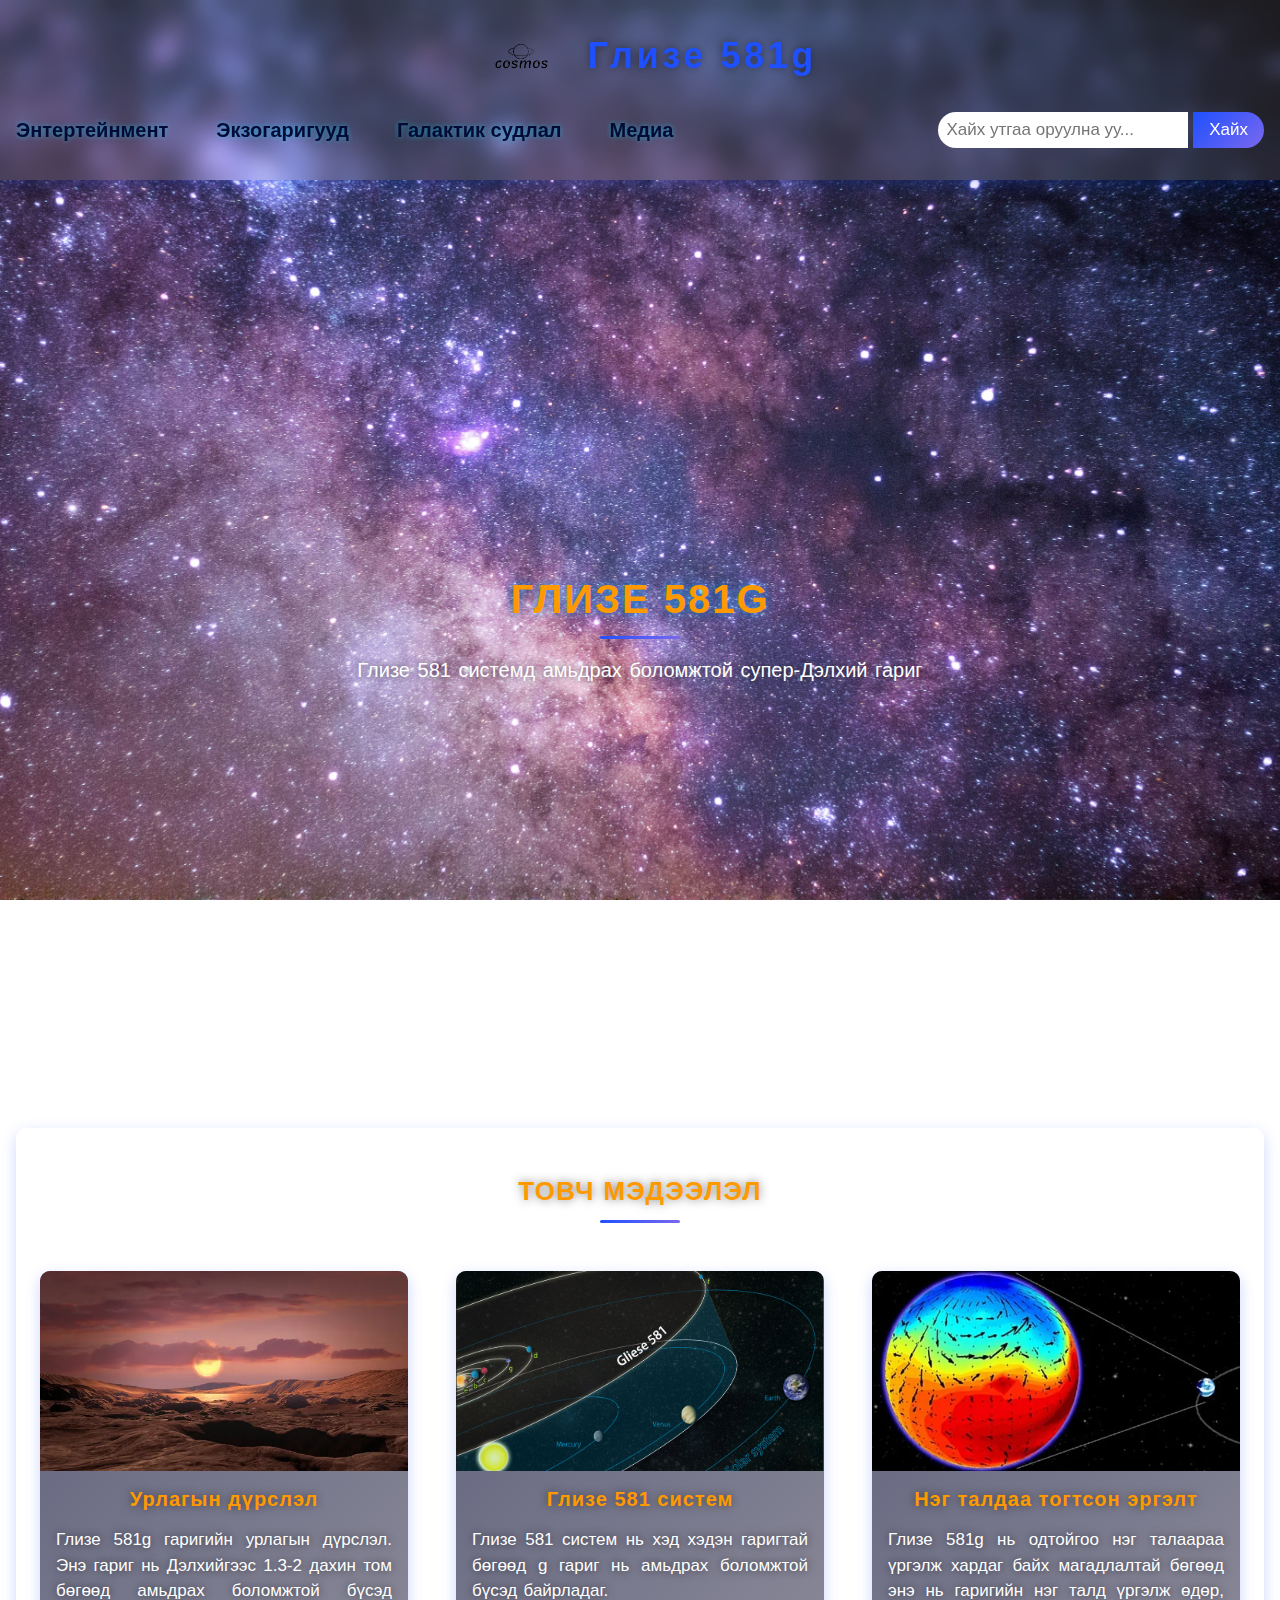
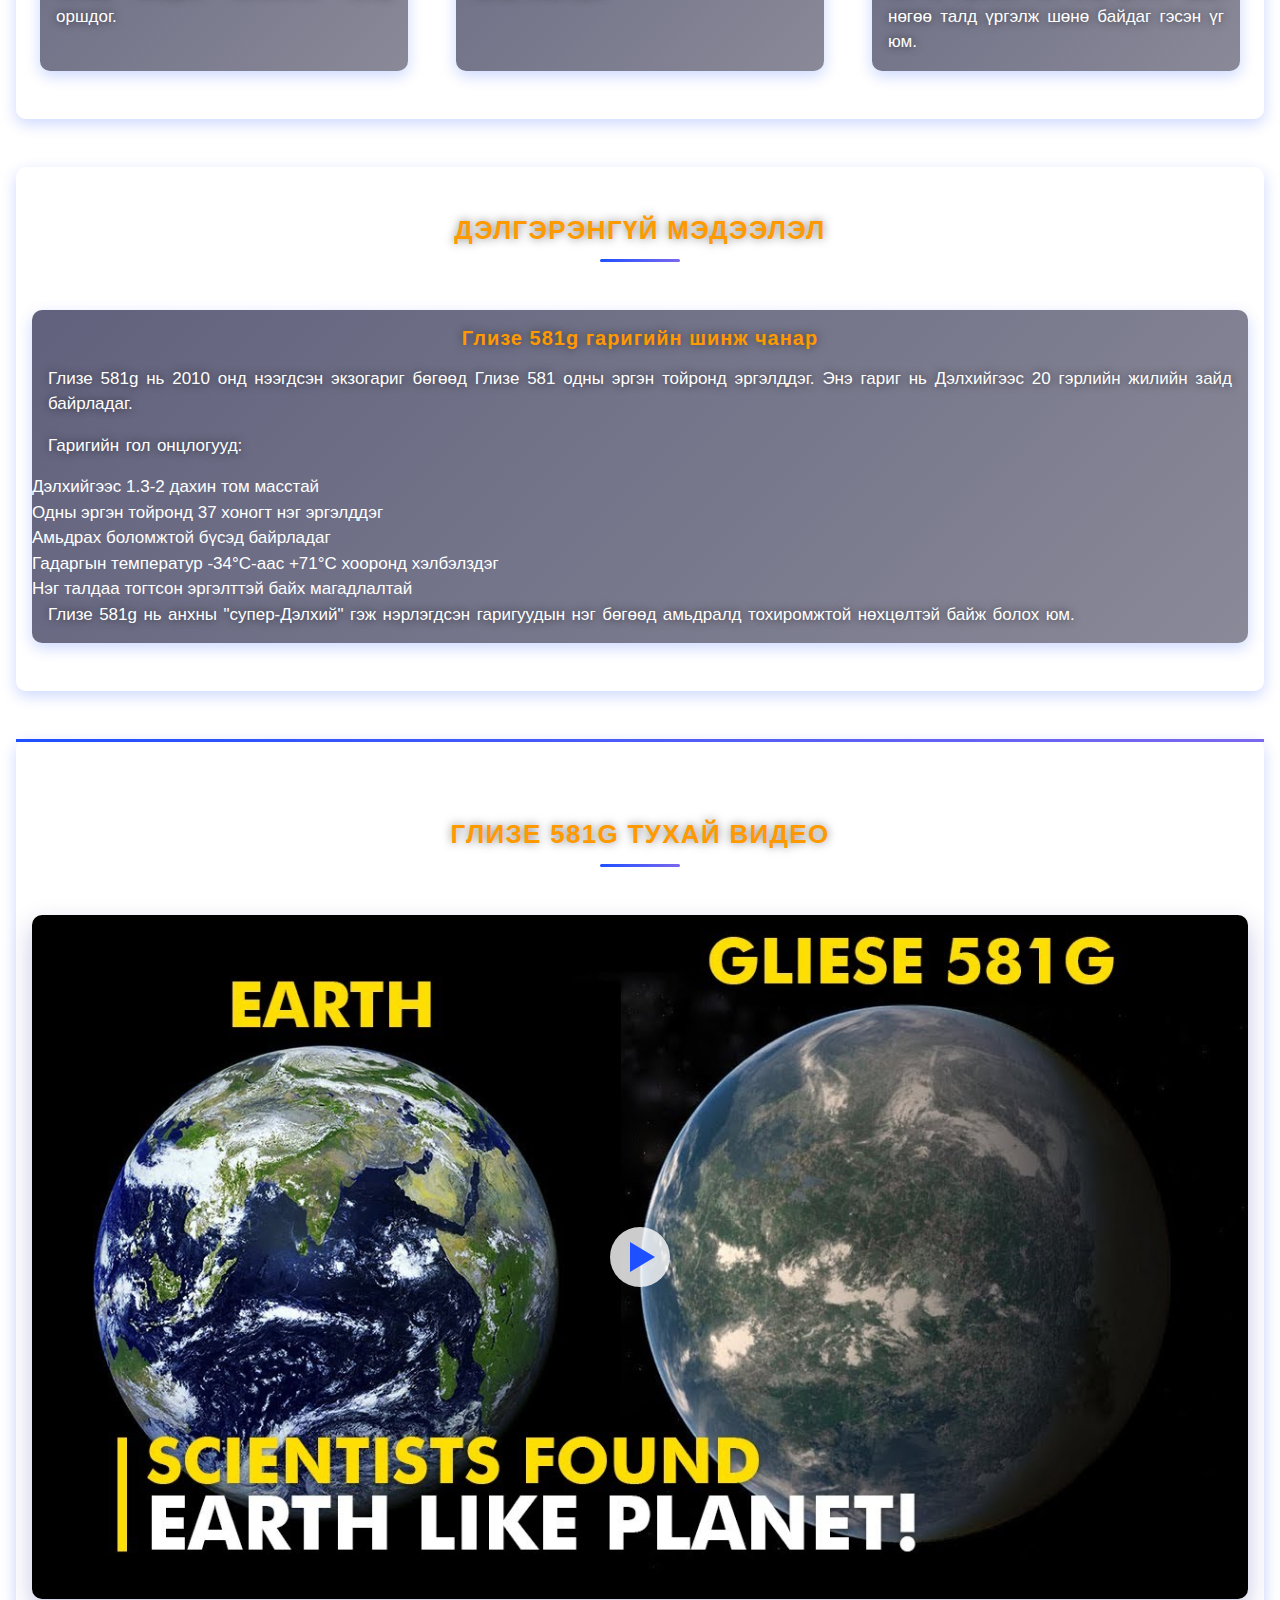
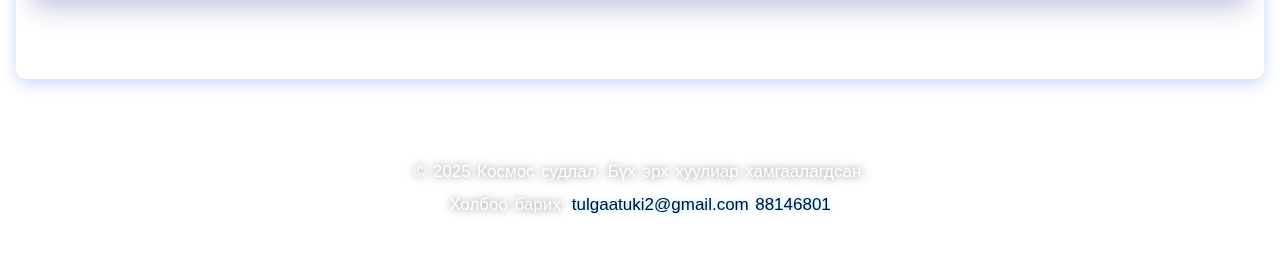
<file: gliese-581g.html>
<!DOCTYPE html>
<html lang="mn" data-theme="dark">
<head>
    <meta charset="UTF-8">
    <meta name="viewport" content="width=device-width, initial-scale=1.0">
    <title>Глизе 581g - Cosmos</title>
    <link rel="stylesheet" href="cosmos.css">
</head>
<body>
    <header>
        <h1>
            <img src="images/logo.png" alt="Cosmos Logo">
            Глизе 581g
        </h1>
        <nav>
            <div class="nav-container">
                <ul>
                    <li><a href="index.html#entertainment">Энтертейнмент</a></li>
                    <li><a href="index.html#exoplanets">Экзогаригууд</a></li>
                    <li><a href="index.html#galaxy">Галактик судлал</a></li>
                    <li><a href="index.html#media">Медиа</a></li>
                </ul>
                <div class="search-form">
                    <form>
                        <input type="text" placeholder="Хайх утгаа оруулна уу...">
                        <button type="submit">Хайх</button>
                    </form>
                </div>
            </div>
        </nav>
    </header>
    <div class="container">
        <div class="portrait-background">
            <h2>Глизе 581g</h2>
            <p>Глизе 581 системд амьдрах боломжтой супер-Дэлхий гариг</p>
        </div>

        <section>
            <h2>Товч мэдээлэл</h2>
            <div class="grid-container">
                <article>
                    <img src="exoplanets/gliese-581g/gliese-581g-details.jpg" alt="Gliese 581g artist impression">
                    <h3>Урлагын дүрслэл</h3>
                    <p>Глизе 581g гаригийн урлагын дүрслэл. Энэ гариг нь Дэлхийгээс 1.3-2 дахин том бөгөөд амьдрах боломжтой бүсэд оршдог.</p>
                </article>
                <article>
                    <img src="exoplanets/gliese-581g/gliese-system.jpg" alt="Gliese 581 system">
                    <h3>Глизе 581 систем</h3>
                    <p>Глизе 581 систем нь хэд хэдэн гаригтай бөгөөд g гариг нь амьдрах боломжтой бүсэд байрладаг.</p>
                </article>
                <article>
                    <img src="exoplanets/gliese-581g/tidal-locking.jpg" alt="Tidal locking">
                    <h3>Нэг талдаа тогтсон эргэлт</h3>
                    <p>Глизе 581g нь одтойгоо нэг талаараа үргэлж хардаг байх магадлалтай бөгөөд энэ нь гаригийн нэг талд үргэлж өдөр, нөгөө талд үргэлж шөнө байдаг гэсэн үг юм.</p>
                </article>
            </div>
        </section>

        <section>
            <h2>Дэлгэрэнгүй мэдээлэл</h2>
            <article style="grid-column: 1 / -1;">
                <h3>Глизе 581g гаригийн шинж чанар</h3>
                <p>Глизе 581g нь 2010 онд нээгдсэн экзогариг бөгөөд Глизе 581 одны эргэн тойронд эргэлддэг. Энэ гариг нь Дэлхийгээс 20 гэрлийн жилийн зайд байрладаг.</p>
                <p>Гаригийн гол онцлогууд:</p>
                <ul>
                    <li>Дэлхийгээс 1.3-2 дахин том масстай</li>
                    <li>Одны эргэн тойронд 37 хоногт нэг эргэлддэг</li>
                    <li>Амьдрах боломжтой бүсэд байрладаг</li>
                    <li>Гадаргын температур -34°C-аас +71°C хооронд хэлбэлздэг</li>
                    <li>Нэг талдаа тогтсон эргэлттэй байх магадлалтай</li>
                </ul>
                <p>Глизе 581g нь анхны "супер-Дэлхий" гэж нэрлэгдсэн гаригуудын нэг бөгөөд амьдралд тохиромжтой нөхцөлтэй байж болох юм.</p>
            </article>
        </section>

        <section class="video-section">
            <h2>Глизе 581g тухай видео</h2>
            <div class="video-container">
                <a href="https://www.youtube.com/watch?v=b4Rg9n0OiJQ" target="_blank" class="video-link">
                    <img src="exoplanets/gliese-581g/gliese-video.jpg">
                    <div class="play-button"></div>
                </a>
            </div>
        </section>
    </div>

    <footer>
        <p>&copy; 2025 Космос судлал. Бүх эрх хуулиар хамгаалагдсан.</p>
        <p>Холбоо барих: <a href="mailto:tulgaatuki2@gmail.com">tulgaatuki2@gmail.com</a> <a href="tel:+97688146801">88146801</a></p>
    </footer>
    
    <script>
        function setDarkLightmode() {
            const prefersDark = window.matchMedia('(prefers-color-scheme: dark)').matches;
            document.documentElement.setAttribute('data-theme', prefersDark ? 'dark' : 'light');
        }
        
        setDarkLightmode();
        
        window.matchMedia('(prefers-color-scheme: dark)').addEventListener('change', event => {
            document.documentElement.setAttribute('data-theme', event.matches ? 'dark' : 'light');
        });
    </script>
    </body>
</html>
</file>
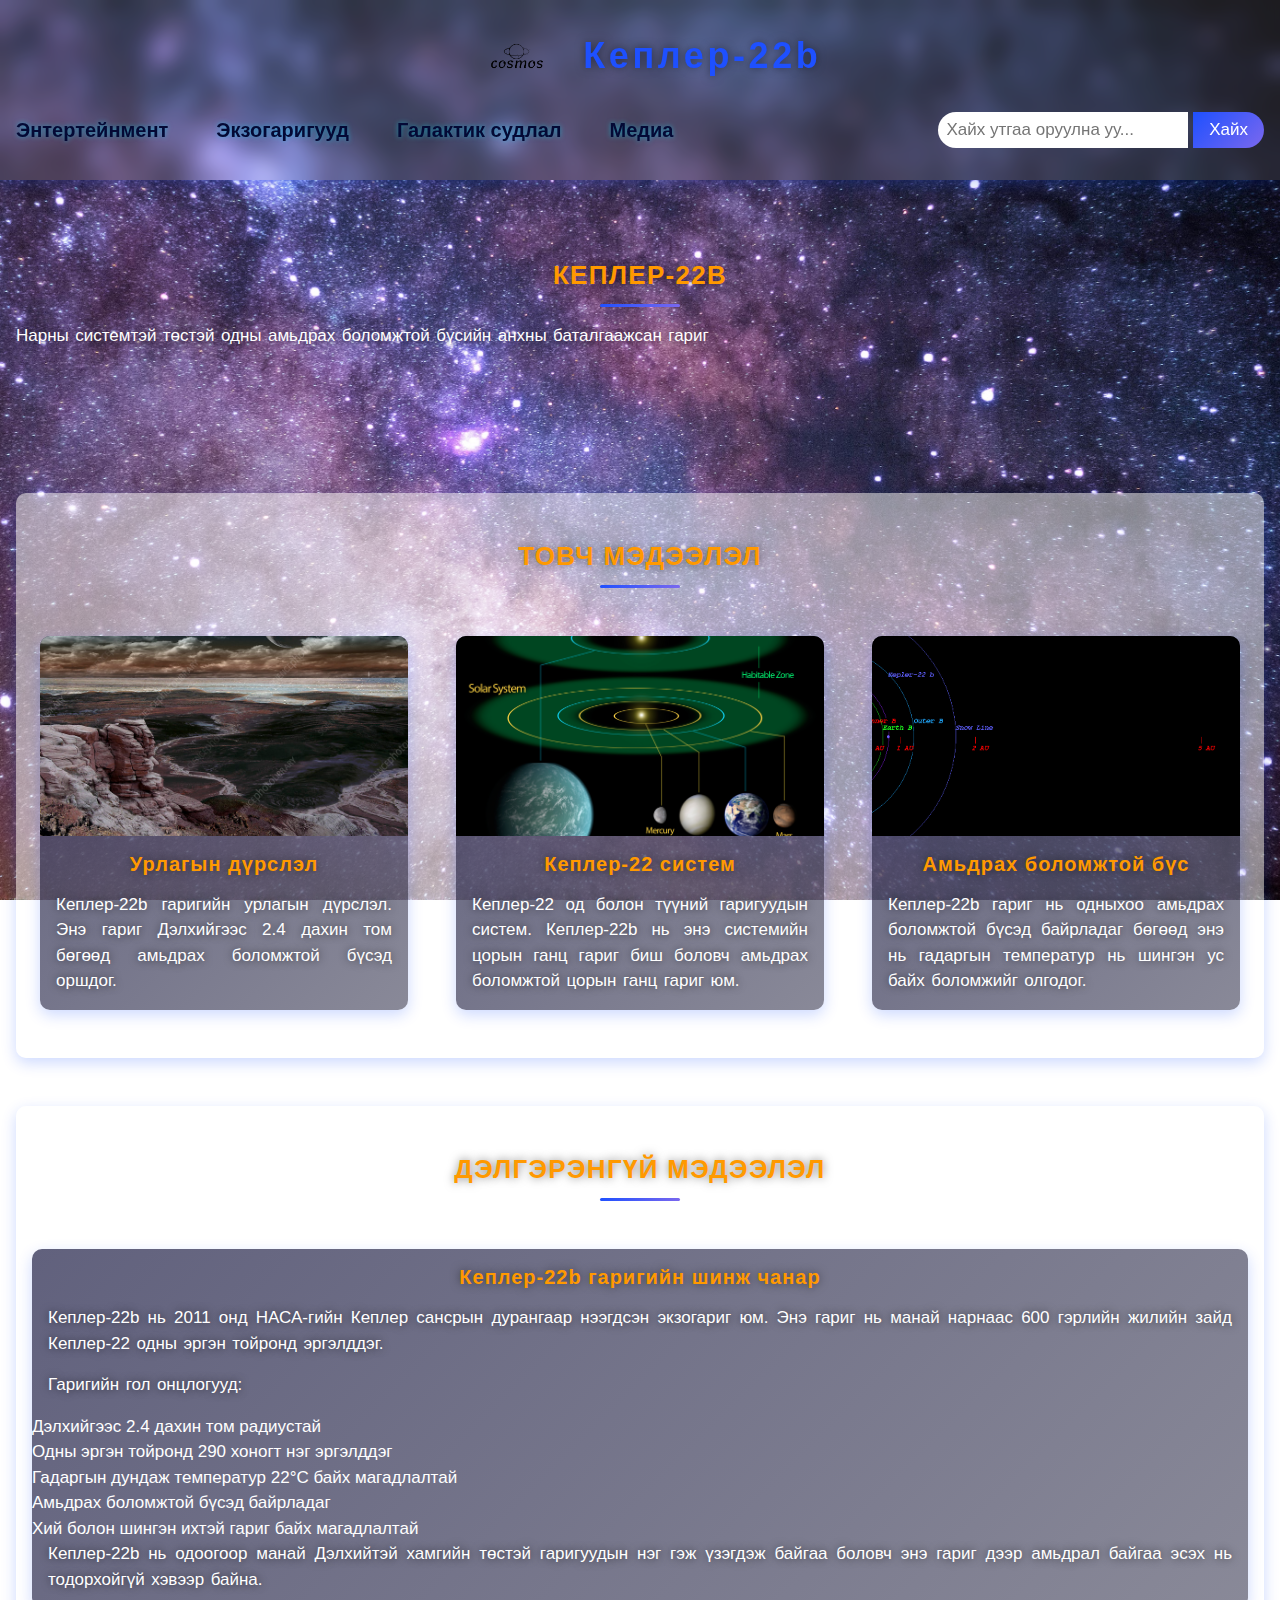
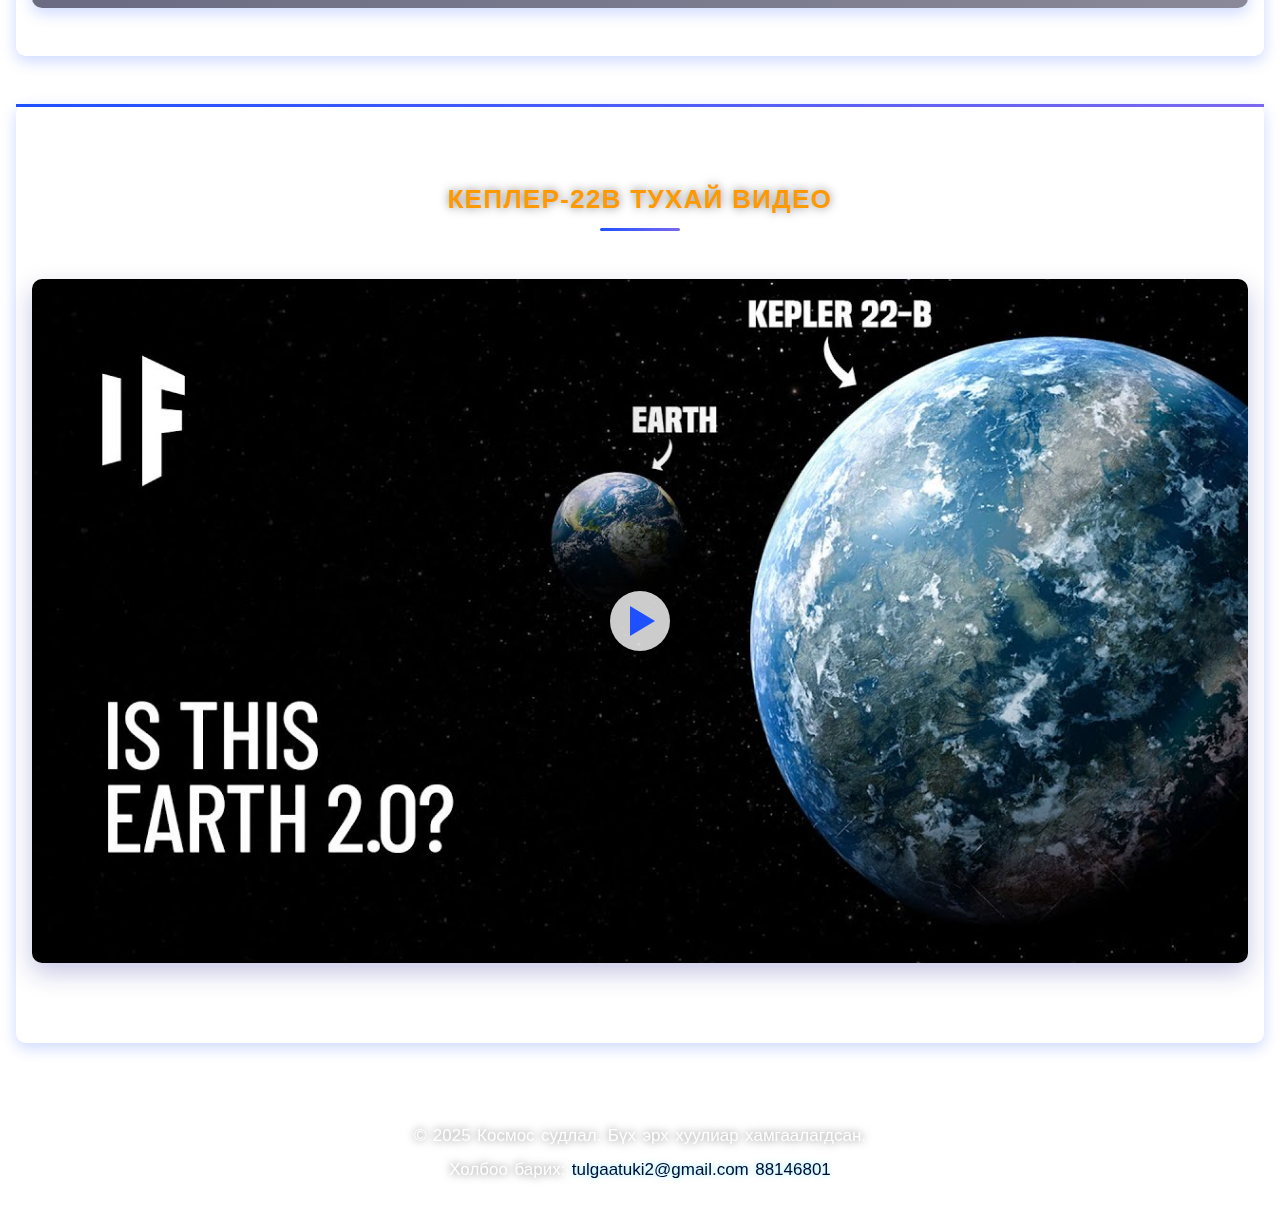
<file: kepler-22b.html>
<!DOCTYPE html>
<html lang="mn" data-theme="dark">
<head>
    <meta charset="UTF-8">
    <meta name="viewport" content="width=device-width, initial-scale=1.0">
    <title>Кеплер-22b - Cosmos</title>
    <link rel="stylesheet" href="cosmos.css">
</head>
<body>
    <header>
        <h1>
            <img src="images/logo.png" alt="Cosmos Logo">
            Кеплер-22b
        </h1>
        <nav>
            <div class="nav-container">
                <ul>
                    <li><a href="index.html#entertainment">Энтертейнмент</a></li>
                    <li><a href="index.html#exoplanets">Экзогаригууд</a></li>
                    <li><a href="index.html#galaxy">Галактик судлал</a></li>
                    <li><a href="index.html#media">Медиа</a></li>
                </ul>
                <div class="search-form">
                    <form>
                        <input type="text" placeholder="Хайх утгаа оруулна уу...">
                        <button type="submit">Хайх</button>
                    </form>
                </div>
            </div>
        </nav>
    </header>
    <div class="container">
        <div class="galaxy-background">
            <h2>Кеплер-22b</h2>
            <p>Нарны системтэй төстэй одны амьдрах боломжтой бүсийн анхны баталгаажсан гариг</p>
        </div>

        <section>
            <h2>Товч мэдээлэл</h2>
            <div class="grid-container">
                <article>
                    <img src="exoplanets/kepler-22b/Kepler-22_b-details.jpg" alt="Kepler-22b artist impression">
                    <h3>Урлагын дүрслэл</h3>
                    <p>Кеплер-22b гаригийн урлагын дүрслэл. Энэ гариг Дэлхийгээс 2.4 дахин том бөгөөд амьдрах боломжтой бүсэд оршдог.</p>
                </article>
                <article>
                    <img src="exoplanets/kepler-22b/kepler-22-system.jpg" alt="Kepler-22 system">
                    <h3>Кеплер-22 систем</h3>
                    <p>Кеплер-22 од болон түүний гаригуудын систем. Кеплер-22b нь энэ системийн цорын ганц гариг биш боловч амьдрах боломжтой цорын ганц гариг юм.</p>
                </article>
                <article>
                    <img src="exoplanets/kepler-22b/habitable-zone.jpg" alt="Habitable zone">
                    <h3>Амьдрах боломжтой бүс</h3>
                    <p>Кеплер-22b гариг нь одныхоо амьдрах боломжтой бүсэд байрладаг бөгөөд энэ нь гадаргын температур нь шингэн ус байх боломжийг олгодог.</p>
                </article>
            </div>
        </section>

        <section>
            <h2>Дэлгэрэнгүй мэдээлэл</h2>
            <article style="grid-column: 1 / -1;">
                <h3>Кеплер-22b гаригийн шинж чанар</h3>
                <p>Кеплер-22b нь 2011 онд НАСА-гийн Кеплер сансрын дурангаар нээгдсэн экзогариг юм. Энэ гариг нь манай нарнаас 600 гэрлийн жилийн зайд Кеплер-22 одны эргэн тойронд эргэлддэг.</p>
                <p>Гаригийн гол онцлогууд:</p>
                <ul>
                    <li>  Дэлхийгээс 2.4 дахин том радиустай</li>
                    <li>  Одны эргэн тойронд 290 хоногт нэг эргэлддэг</li>
                    <li>  Гадаргын дундаж температур 22°C байх магадлалтай</li>
                    <li>  Амьдрах боломжтой бүсэд байрладаг</li>
                    <li>  Хий болон шингэн ихтэй гариг байх магадлалтай</li>
                </ul>
                <p>Кеплер-22b нь одоогоор манай Дэлхийтэй хамгийн төстэй гаригуудын нэг гэж үзэгдэж байгаа боловч энэ гариг дээр амьдрал байгаа эсэх нь тодорхойгүй хэвээр байна.</p>
            </article>
        </section>

        <section class="video-section">
            <h2>Кеплер-22b тухай видео</h2>
            <div class="video-container">
                <a href="https://www.youtube.com/watch?v=3a48xkXT9p0" target="_blank" class="video-link">
                    <img src="exoplanets/kepler-22b/kepler-video.jpg">
                    <div class="play-button"></div>
                </a>
            </div>
        </section>
    </div>

    <footer>
        <p>&copy; 2025 Космос судлал. Бүх эрх хуулиар хамгаалагдсан.</p>
        <p>Холбоо барих: <a href="mailto:tulgaatuki2@gmail.com">tulgaatuki2@gmail.com</a> <a href="tel:+97688146801">88146801</a></p>
    </footer>
    
    <script>
        function setDarkLightmode() {
            const prefersDark = window.matchMedia('(prefers-color-scheme: dark)').matches;
            document.documentElement.setAttribute('data-theme', prefersDark ? 'dark' : 'light');
        }
        
        setDarkLightmode();
        
        window.matchMedia('(prefers-color-scheme: dark)').addEventListener('change', event => {
            document.documentElement.setAttribute('data-theme', event.matches ? 'dark' : 'light');
        });
    </script>
    </body>
</html>
</file>
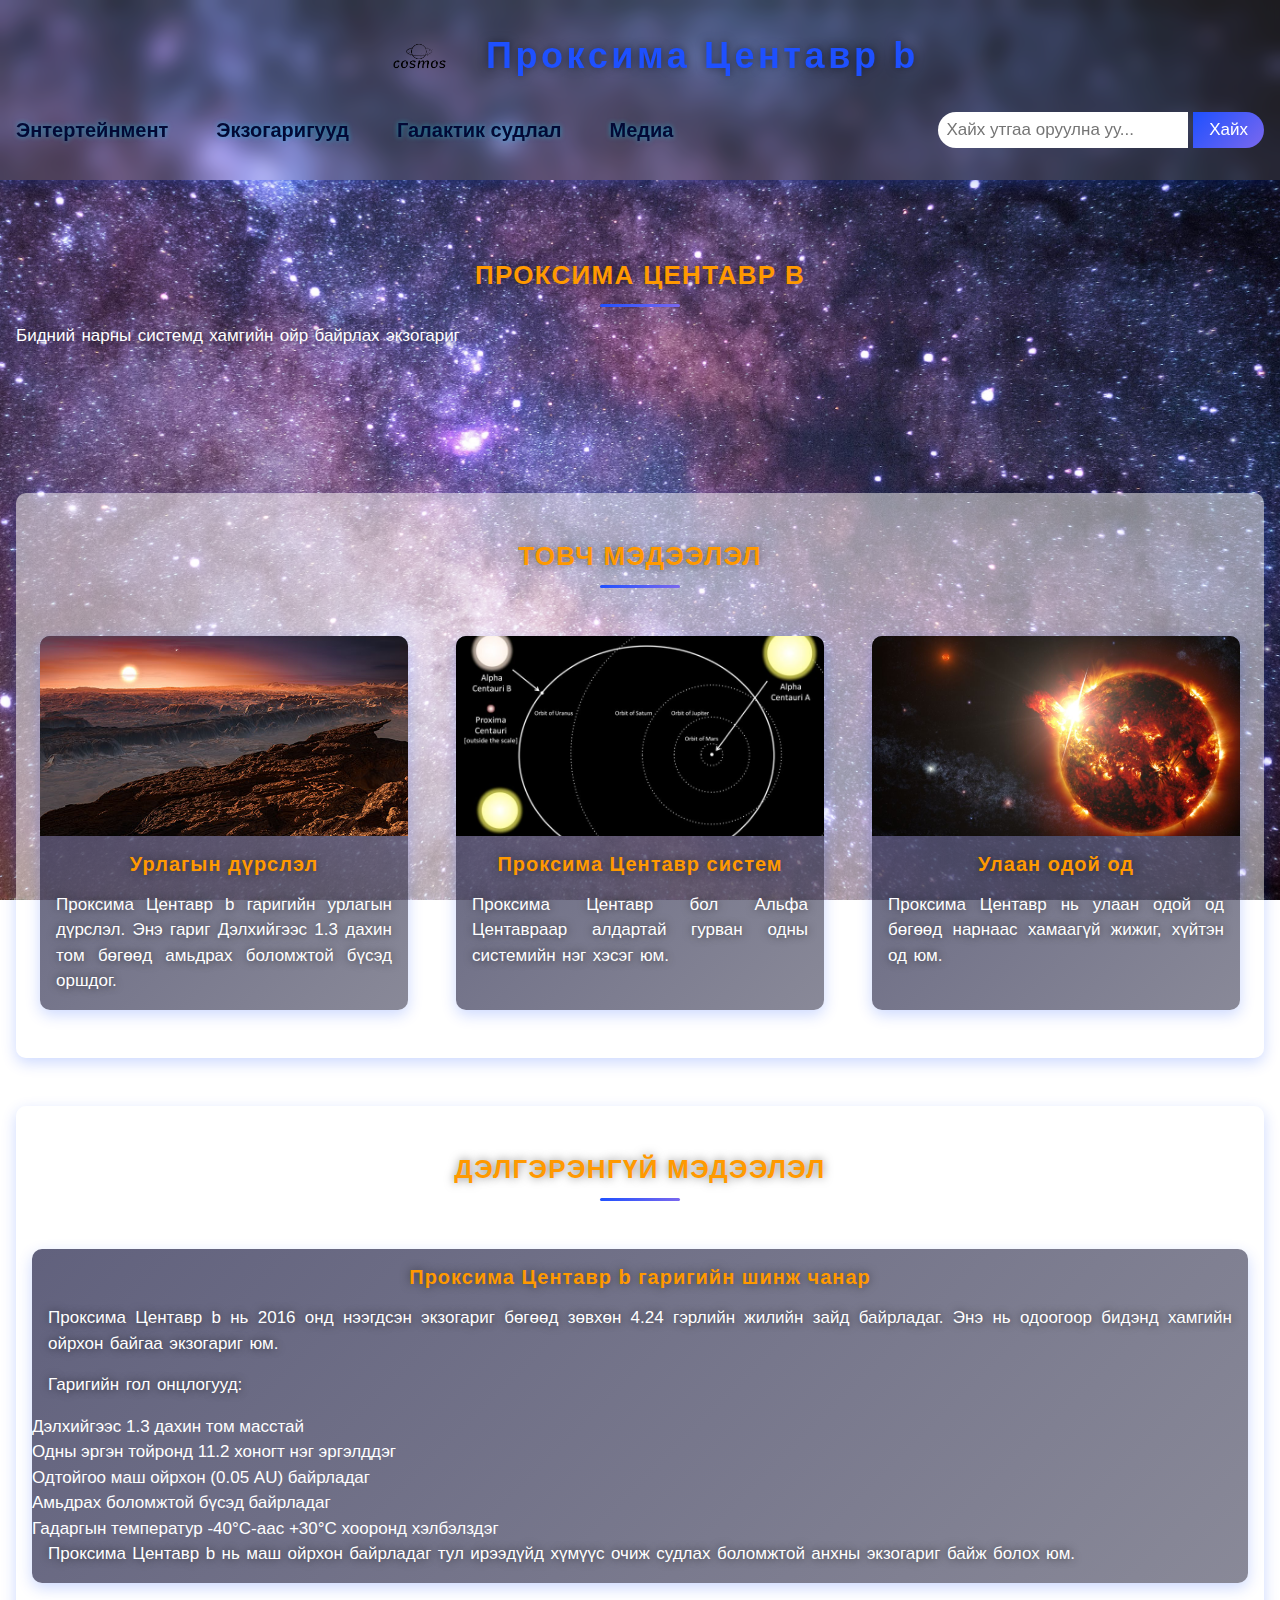
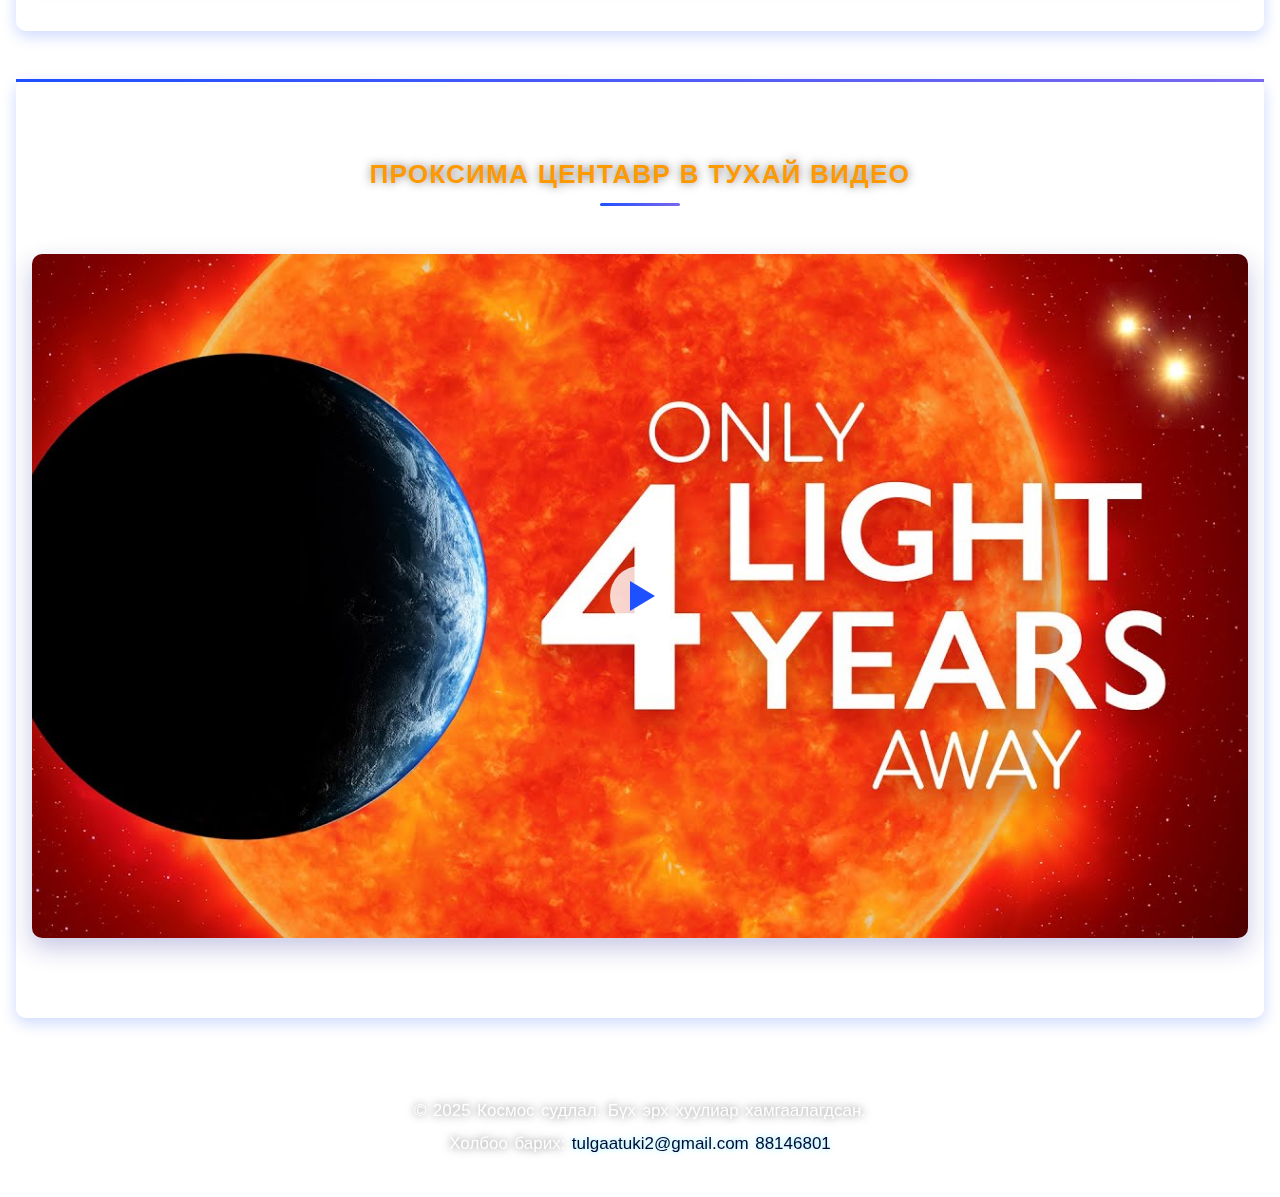
<file: proxima-centauri-b.html>
<!DOCTYPE html>
<html lang="mn" data-theme="dark">
<head>
    <meta charset="UTF-8">
    <meta name="viewport" content="width=device-width, initial-scale=1.0">
    <title>Проксима Центавр b - Cosmos</title>
    <link rel="stylesheet" href="cosmos.css">
</head>
<body>
    <header>
        <h1>
            <img src="images/logo.png" alt="Cosmos Logo">
            Проксима Центавр b
        </h1>
        <nav>
            <div class="nav-container">
                <ul>
                    <li><a href="index.html#entertainment">Энтертейнмент</a></li>
                    <li><a href="index.html#exoplanets">Экзогаригууд</a></li>
                    <li><a href="index.html#galaxy">Галактик судлал</a></li>
                    <li><a href="index.html#media">Медиа</a></li>
                </ul>
                <div class="search-form">
                    <form>
                        <input type="text" placeholder="Хайх утгаа оруулна уу...">
                        <button type="submit">Хайх</button>
                    </form>
                </div>
            </div>
        </nav>
    </header>
    <div class="container">
        <div class="galaxy-background">
            <h2>Проксима Центавр b</h2>
            <p>Бидний нарны системд хамгийн ойр байрлах экзогариг</p>
        </div>

        <section>
            <h2>Товч мэдээлэл</h2>
            <div class="grid-container">
                <article>
                    <img src="exoplanets/proxima-centauri-b/proxima-b-details.jpg" alt="Proxima Centauri b artist impression">
                    <h3>Урлагын дүрслэл</h3>
                    <p>Проксима Центавр b гаригийн урлагын дүрслэл. Энэ гариг Дэлхийгээс 1.3 дахин том бөгөөд амьдрах боломжтой бүсэд оршдог.</p>
                </article>
                <article>
                    <img src="exoplanets/proxima-centauri-b/proxima-system.jpg" alt="Proxima Centauri system">
                    <h3>Проксима Центавр систем</h3>
                    <p>Проксима Центавр бол Альфа Центавраар алдартай гурван одны системийн нэг хэсэг юм.</p>
                </article>
                <article>
                    <img src="exoplanets/proxima-centauri-b/red-dwarf.jpg" alt="Red dwarf star">
                    <h3>Улаан одой од</h3>
                    <p>Проксима Центавр нь улаан одой од бөгөөд нарнаас хамаагүй жижиг, хүйтэн од юм.</p>
                </article>
            </div>
        </section>

        <section>
            <h2>Дэлгэрэнгүй мэдээлэл</h2>
            <article style="grid-column: 1 / -1;">
                <h3>Проксима Центавр b гаригийн шинж чанар</h3>
                <p>Проксима Центавр b нь 2016 онд нээгдсэн экзогариг бөгөөд зөвхөн 4.24 гэрлийн жилийн зайд байрладаг. Энэ нь одоогоор бидэнд хамгийн ойрхон байгаа экзогариг юм.</p>
                <p>Гаригийн гол онцлогууд:</p>
                <ul>
                    <li>Дэлхийгээс 1.3 дахин том масстай</li>
                    <li>Одны эргэн тойронд 11.2 хоногт нэг эргэлддэг</li>
                    <li>Одтойгоо маш ойрхон (0.05 AU) байрладаг</li>
                    <li>Амьдрах боломжтой бүсэд байрладаг</li>
                    <li>Гадаргын температур -40°C-аас +30°C хооронд хэлбэлздэг</li>
                </ul>
                <p>Проксима Центавр b нь маш ойрхон байрладаг тул ирээдүйд хүмүүс очиж судлах боломжтой анхны экзогариг байж болох юм.</p>
            </article>
        </section>

        <section class="video-section">
            <h2>Проксима Центавр b тухай видео</h2>
            <div class="video-container">
                <a href="https://www.youtube.com/watch?v=Fg0NX1NW4oQ" target="_blank" class="video-link">
                    <img src="exoplanets/proxima-centauri-b/proxima-video.jpg">
                    <div class="play-button"></div>
                </a>
            </div>
        </section>
    </div>

    <footer>
        <p>&copy; 2025 Космос судлал. Бүх эрх хуулиар хамгаалагдсан.</p>
        <p>Холбоо барих: <a href="mailto:tulgaatuki2@gmail.com">tulgaatuki2@gmail.com</a> <a href="tel:+97688146801">88146801</a></p>
    </footer>
    
    <script>
        function setDarkLightmode() {
            const prefersDark = window.matchMedia('(prefers-color-scheme: dark)').matches;
            document.documentElement.setAttribute('data-theme', prefersDark ? 'dark' : 'light');
        }
        
        setDarkLightmode();
        
        window.matchMedia('(prefers-color-scheme: dark)').addEventListener('change', event => {
            document.documentElement.setAttribute('data-theme', event.matches ? 'dark' : 'light');
        });
    </script>
    </body>
</html>
</file>
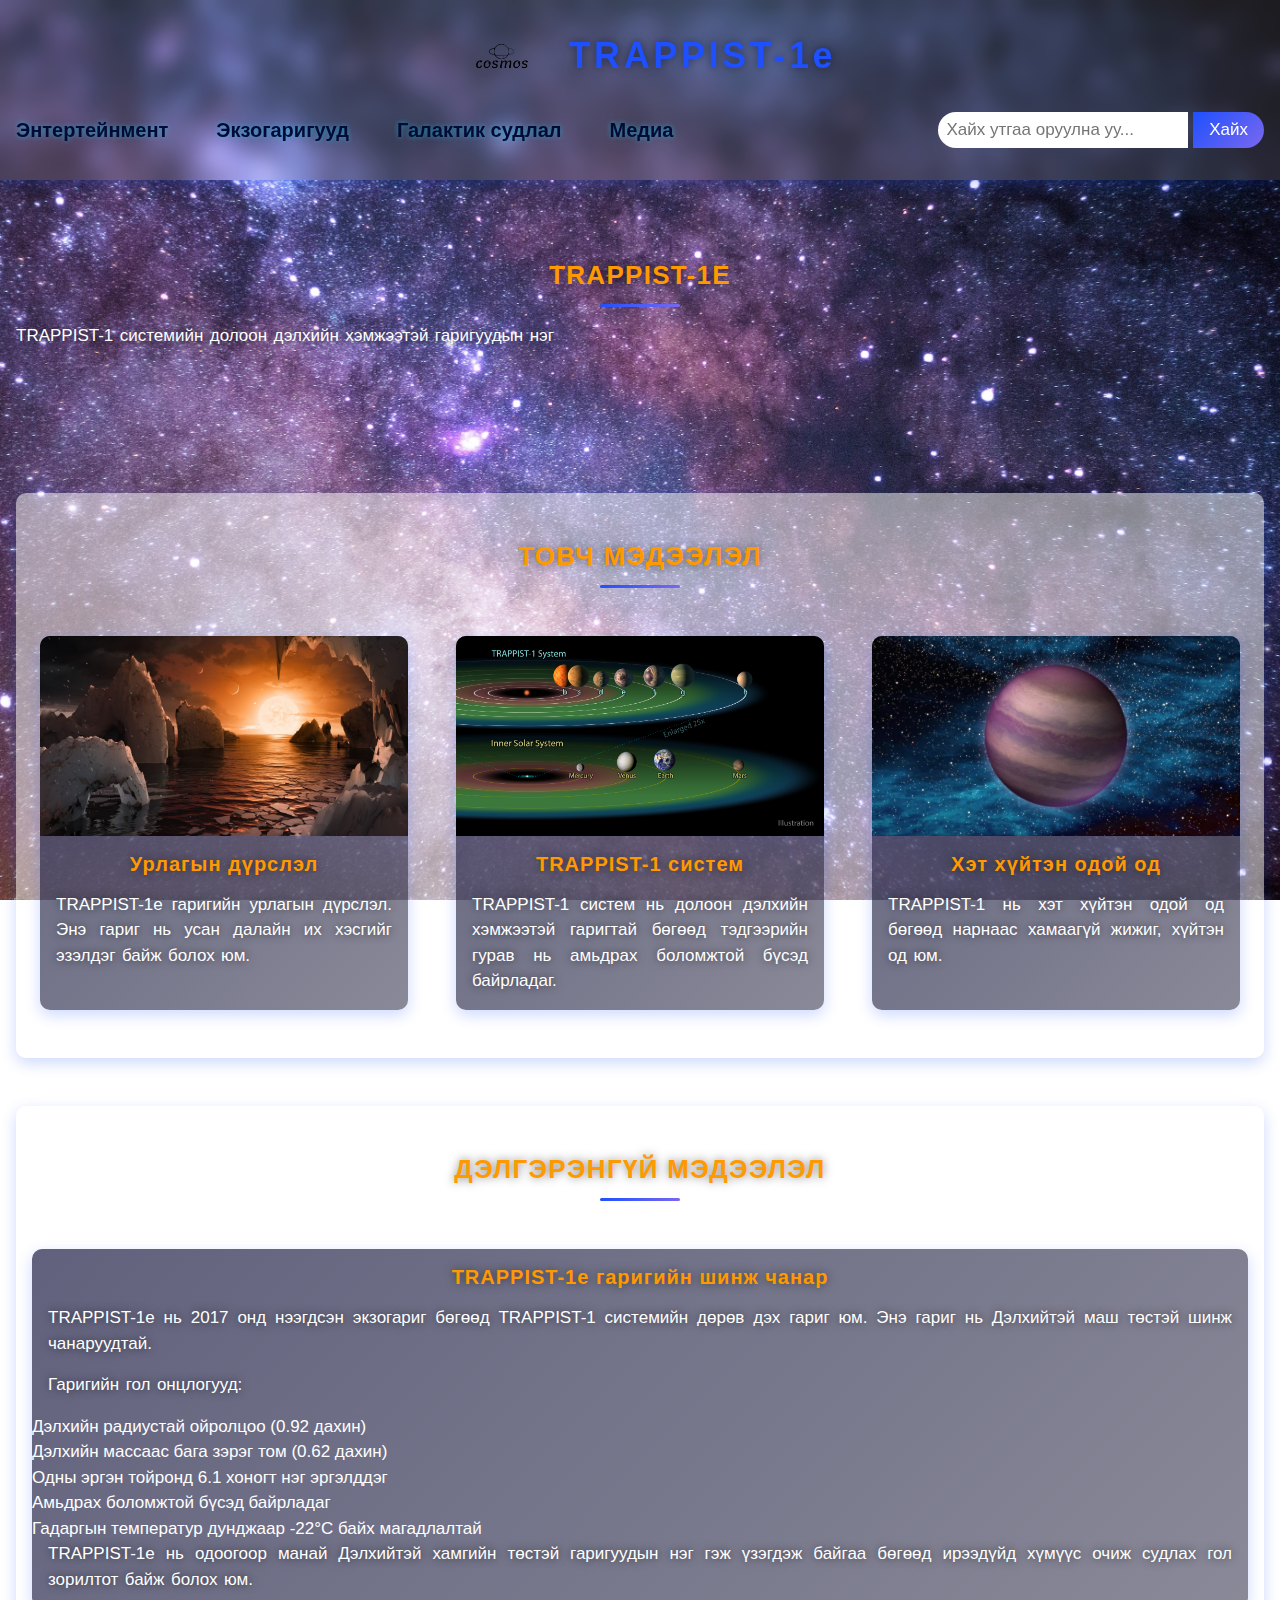
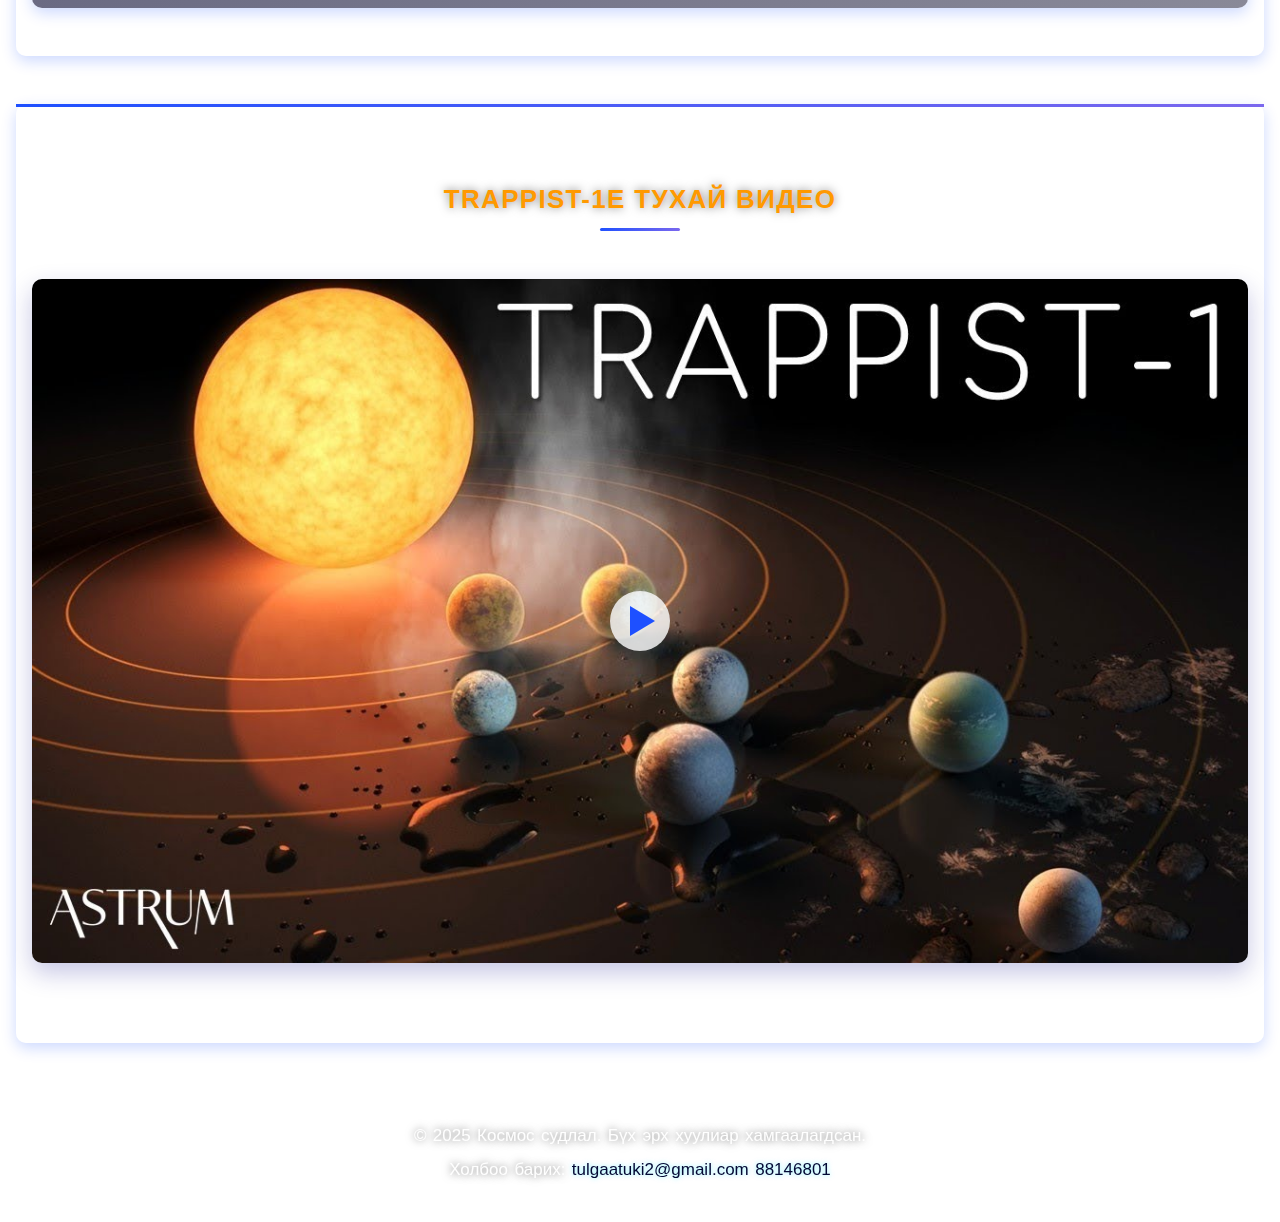
<file: trappist-1e.html>
<!DOCTYPE html>
<html lang="mn" data-theme="dark">
<head>
    <meta charset="UTF-8">
    <meta name="viewport" content="width=device-width, initial-scale=1.0">
    <title>TRAPPIST-1e - Cosmos</title>
    <link rel="stylesheet" href="cosmos.css">
</head>
<body>
    <header>
        <h1>
            <img src="images/logo.png" alt="Cosmos Logo">
            TRAPPIST-1e
        </h1>
        <nav>
            <div class="nav-container">
                <ul>
                    <li><a href="index.html#entertainment">Энтертейнмент</a></li>
                    <li><a href="index.html#exoplanets">Экзогаригууд</a></li>
                    <li><a href="index.html#galaxy">Галактик судлал</a></li>
                    <li><a href="index.html#media">Медиа</a></li>
                </ul>
                <div class="search-form">
                    <form>
                        <input type="text" placeholder="Хайх утгаа оруулна уу...">
                        <button type="submit">Хайх</button>
                    </form>
                </div>
            </div>
        </nav>
    </header>
    <div class="container">
        <div class="galaxy-background">
            <h2>TRAPPIST-1e</h2>
            <p>TRAPPIST-1 системийн долоон дэлхийн хэмжээтэй гаригуудын нэг</p>
        </div>

        <section>
            <h2>Товч мэдээлэл</h2>
            <div class="grid-container">
                <article>
                    <img src="exoplanets/trappist-1e/trappist-1e-details.jpg" alt="TRAPPIST-1e artist impression">
                    <h3>Урлагын дүрслэл</h3>
                    <p>TRAPPIST-1e гаригийн урлагын дүрслэл. Энэ гариг нь усан далайн их хэсгийг эзэлдэг байж болох юм.</p>
                </article>
                <article>
                    <img src="exoplanets/trappist-1e/trappist-system.jpg" alt="TRAPPIST-1 system">
                    <h3>TRAPPIST-1 систем</h3>
                    <p>TRAPPIST-1 систем нь долоон дэлхийн хэмжээтэй гаригтай бөгөөд тэдгээрийн гурав нь амьдрах боломжтой бүсэд байрладаг.</p>
                </article>
                <article>
                    <img src="exoplanets/trappist-1e/ultracool-dwarf.jpg" alt="Ultracool dwarf star">
                    <h3>Хэт хүйтэн одой од</h3>
                    <p>TRAPPIST-1 нь хэт хүйтэн одой од бөгөөд нарнаас хамаагүй жижиг, хүйтэн од юм.</p>
                </article>
            </div>
        </section>

        <section>
            <h2>Дэлгэрэнгүй мэдээлэл</h2>
            <article style="grid-column: 1 / -1;">
                <h3>TRAPPIST-1e гаригийн шинж чанар</h3>
                <p>TRAPPIST-1e нь 2017 онд нээгдсэн экзогариг бөгөөд TRAPPIST-1 системийн дөрөв дэх гариг юм. Энэ гариг нь Дэлхийтэй маш төстэй шинж чанаруудтай.</p>
                <p>Гаригийн гол онцлогууд:</p>
                <ul>
                    <li>Дэлхийн радиустай ойролцоо (0.92 дахин)</li>
                    <li>Дэлхийн массаас бага зэрэг том (0.62 дахин)</li>
                    <li>Одны эргэн тойронд 6.1 хоногт нэг эргэлддэг</li>
                    <li>Амьдрах боломжтой бүсэд байрладаг</li>
                    <li>Гадаргын температур дунджаар -22°C байх магадлалтай</li>
                </ul>
                <p>TRAPPIST-1e нь одоогоор манай Дэлхийтэй хамгийн төстэй гаригуудын нэг гэж үзэгдэж байгаа бөгөөд ирээдүйд хүмүүс очиж судлах гол зорилтот байж болох юм.</p>
            </article>
        </section>

        <section class="video-section">
            <h2>TRAPPIST-1e тухай видео</h2>
            <div class="video-container">
                <a href="https://www.youtube.com/watch?v=vKg8GUgSQG0" target="_blank" class="video-link">
                    <img src="exoplanets/trappist-1e/trappist-video.jpg">
                    <div class="play-button"></div>
                </a>
            </div>
        </section>
    </div>

    <footer>
        <p>&copy; 2025 Космос судлал. Бүх эрх хуулиар хамгаалагдсан.</p>
        <p>Холбоо барих: <a href="mailto:tulgaatuki2@gmail.com">tulgaatuki2@gmail.com</a> <a href="tel:+97688146801">88146801</a></p>
    </footer>
    
    <script>
        function setDarkLightmode() {
            const prefersDark = window.matchMedia('(prefers-color-scheme: dark)').matches;
            document.documentElement.setAttribute('data-theme', prefersDark ? 'dark' : 'light');
        }
        
        setDarkLightmode();
        
        window.matchMedia('(prefers-color-scheme: dark)').addEventListener('change', event => {
            document.documentElement.setAttribute('data-theme', event.matches ? 'dark' : 'light');
        });
    </script>
    </body>
</html>
</file>
<file: cosmos.css>
:root {
  /* Color schemes */
  --color-primary: #021a61;
  --color-secondary: rgb(255, 153, 0); 
  --color-accent: #00ffff;
  --color-text: #ffffff;
  --color-heading: rgb(132, 195, 250, 0.5);
  --color-background: rgb(10, 10, 42);
  --color-card: rgba(30, 30, 70, 0.7);
  --color-header: rgba(6, 6, 61, 0.8);
  --color-footer: rgba(10, 10, 30, 0.9);
  
  /* Font settings */
  --font-main: 'Roboto', 'Arial', sans-serif;
  --font-headings: 'Montserrat', 'Arial', sans-serif;
  --font-size-base: 1rem;
  --font-size-sm: 0.875rem;
  --font-size-lg: 1.125rem;
  --font-size-xl: 1.5rem;
  --font-size-xxl: 2rem;
  --font-weight-normal: 400;
  --font-weight-bold: 700;
  --line-height-normal: 1.5;
  --letter-spacing-normal: 0.05em;
  --letter-spacing-wide: 0.1em;
  
  /* Spacing and sizing */
  --spacing-xs: 0.25rem;
  --spacing-sm: 0.5rem;
  --spacing-md: 1rem;
  --spacing-lg: 2rem;
  --spacing-xl: 3rem;
  --spacing-xxl: 5rem;
  
  /* Border radius and shadows */
  --border-radius-sm: 5px;
  --border-radius-md: 10px;
  --border-radius-lg: 20px;
  --border-radius-circle: 50%;
  
  --shadow-sm: 0 2px 5px rgba(0, 0, 0, 0.2);
  --shadow-md: 0 5px 15px rgba(0, 0, 0, 0.3);
  --shadow-lg: 0 10px 25px rgba(0, 0, 255, 0.3);
  
  /* Transitions */
  --transition-fast: 0.2s ease;
  --transition-normal: 0.3s ease;
  --transition-slow: 0.5s ease;
  
  /*  Gradients */
  --gradient-primary: linear-gradient(135deg, rgb(65, 105, 225, 0.8), rgb(147, 112, 219, 0.6));
  --gradient-header: linear-gradient(180deg, rgba(10, 10, 42, 0.9), rgba(10, 10, 42, 0.8));
  --gradient-card: linear-gradient(135deg, rgba(30, 30, 70, 0.8), rgba(20, 20, 50, 0.6));
  
  /* Container sizes */
  --container-max-width: 1200px;
  --container-padding: var(--spacing-md);
}

/* Light mode - More vibrant colors */
[data-theme="light"] {
  --color-primary: rgb(30, 80, 255);        
  --color-secondary: rgb(255, 153, 0);     
  --color-accent: rgb(4, 9, 53);     
  --color-text: rgb(255, 255, 255);           
  --color-heading: rgba(255, 255, 255, 0.5);       
  --color-background: rgba(255, 255, 255, 0.5);    
  --color-card: rgba(255, 255, 255, 0.5);        
  --color-header: rgba(255, 255, 255, 0.1);       
  --color-footer: rgba(255, 255, 255, 0.1);       
  
  --shadow-sm: 0 2px 8px rgba(0, 41, 255, 0.15);
  --shadow-md: 0 5px 15px rgba(0, 67, 255, 0.2);
  --shadow-lg: 0 10px 25px rgba(30, 30, 150, 0.25);
  
  --gradient-primary: linear-gradient(135deg, #1e50ff, #7b68ee);  
  --gradient-header: linear-gradient(180deg, #e0eaff, #d0e0ff);  
  --gradient-card: linear-gradient(135deg, #ffffff, #f5f8ff); 

}
[data-theme="light"] p, 
[data-theme="light"] h1, 
[data-theme="light"] h4, 
[data-theme="light"] h5, 
[data-theme="light"] h6 {
  text-shadow: 0 0 10px rgba(0, 0, 0, 0.5);
  color: var(--color-primary);
}
[data-theme="light"] h2,
[data-theme="light"] h3
{
  text-shadow: 0 0 10px rgba(0, 0, 0, 0.5);
  color:var(--color-secondary)

}

[data-theme="light"] p, 

[data-theme="light"] article p {
  color: var(--color-text);
  text-shadow: 0 0 8px rgba(0, 0, 0, 0.6);
}

[data-theme="light"] article {
  background: linear-gradient(135deg, rgba(30, 30, 70, 0.7), rgba(20, 20, 50, 0.5));
}

[data-theme="light"] a {
  color: var(--color-accent);
  text-shadow: 0 0 5px rgba(0, 229, 255, 0.5);
}

/*  WEB FONT IMPORTS  */
@import url('https://fonts.googleapis.com/css2?family=Roboto:wght@400;500;700&display=swap');
@import url('https://fonts.googleapis.com/css2?family=Montserrat:wght@400;700;900&display=swap');

/*  BASE STYLES */
* {
  margin: 0;
  padding: 0;
  box-sizing: border-box;
}

html {
  font-size: 16px;
  scroll-behavior: smooth;
}

body {
  font-family: var(--font-main);
  font-size: var(--font-size-base);
  font-weight: var(--font-weight-normal);
  line-height: var(--line-height-normal);
  color: var(--color-text);
  background: linear-gradient(rgba(10, 10, 42, 0.85), rgba(10, 10, 42, 0.85)), 
  url('images/galaxy-bg.jpg') no-repeat center center fixed;
  background-size: cover;
  transition: color var(--transition-normal), background var(--transition-normal);
}

[data-theme="light"] body {
  background: url('images/galaxy-bg.jpg') no-repeat center center fixed;
  background-size: cover;
}

h1, h2, h3, h4, h5, h6 {
  font-family: var(--font-headings);
  color: var(--color-heading);
  margin-bottom: var(--spacing-md);
  line-height: 1.2;
  letter-spacing: var(--letter-spacing-normal);
}

h1 {
  font-size: var(--font-size-xxl);
  letter-spacing: var(--letter-spacing-wide);
}

h2 {
  font-size: var(--font-size-xl);
  text-transform: uppercase;
  position: relative;
  padding-bottom: var(--spacing-md);
}

h2::after {
  content: '';
  position: absolute;
  bottom: 0;
  left: 50%;
  transform: translateX(-50%);
  width: 5rem;
  height: 3px;
  background: var(--gradient-primary);
  border-radius: var(--border-radius-sm);
}

h3 {
  font-size: var(--font-size-lg);
}

p {
  margin-bottom: var(--spacing-md);
  text-align: justify; 
  word-spacing: 0.1em; 
}

a {
  color: var(--color-accent);
  text-decoration: none;
  transition: color var(--transition-fast);
}

a:hover {
  color: var(--color-secondary);
}

img {
  max-width: 100%;
  height: auto;
  display: block;
}

.container {
  max-width: var(--container-max-width);
  margin: 0 auto;
  padding: 0 var(--container-padding);
}

/* HEADER STYLES */
header {
  background: var(--color-header);
  backdrop-filter: blur(10px);
  padding: var(--spacing-lg) var(--spacing-md);
  position: sticky;
  top: 0;
  z-index: 100;
  box-shadow: var(--shadow-md);
  transition: background var(--transition-normal), box-shadow var(--transition-normal);
}


header h1 {
  margin: 0;
  text-align: center;
  display: flex;
  align-items: center;
  justify-content: center;
  gap: var(--spacing-sm);
  animation: fadeInDown 1s ease-out;
}

header h1 img {
  height: 3rem;
  transform-origin: center;
  animation: pulse 5s infinite;
}

@keyframes pulse {
  0% { transform: scale(1); }
  50% { transform: scale(1.05); }
  100% { transform: scale(1); }
}

@keyframes fadeInDown {
  from {
    opacity: 0;
    transform: translateY(-20px);
  }
  to {
    opacity: 1;
    transform: translateY(0);
  }
}

nav ul {
  display: flex;
  justify-content: center;
  list-style: none;
  padding: 0;
  gap: var(--spacing-xl);
  margin-top: var(--spacing-lg);
  flex-wrap: wrap;
}

nav li a {
  color: var(--color-accent);
  text-decoration: none;
  font-weight: var(--font-weight-bold);
  font-size: var(--font-size-lg);
  transition: color var(--transition-normal), transform var(--transition-normal);
  display: inline-block;
  position: relative;
}

nav li a::after {
  content: '';
  position: absolute;
  width: 0;
  height: 2px;
  bottom: -5px;
  left: 0;
  background: var(--gradient-primary);
  transition: width var(--transition-normal);
  border-radius: var(--border-radius-sm);
}

nav li a:hover {
  color: var(--color-secondary);
  transform: translateY(-2px);
}

nav li a:hover::after {
  width: 100%;
}

.search-form {
  margin-top: var(--spacing-lg);
  text-align: center;
}

.search-form input {
  padding: var(--spacing-sm);
  width: 250px;
  border-radius: var(--border-radius-lg) 0 0 var(--border-radius-lg);
  border: none;
  outline: none;
  font-family: var(--font-main);
  font-size: var(--font-size-base);
}

.search-form button {
  padding: var(--spacing-sm) var(--spacing-md);
  background: var(--gradient-primary);
  color: white;
  border: none;
  border-radius: 0 var(--border-radius-lg) var(--border-radius-lg) 0;
  cursor: pointer;
  font-family: var(--font-main);
  font-size: var(--font-size-base);
  transition: opacity var(--transition-normal);
}

.search-form button:hover {
  opacity: 0.9;
}

/* Theme toggle */
.theme-toggle {
  position: absolute;
  top: var(--spacing-md);
  right: var(--spacing-md);
  background: transparent;
  border: none;
  cursor: pointer;
  color: var(--color-text);
  font-size: var(--font-size-lg);
}

/* NAVIGATION SEARCH STYLES */
.nav-container {
  display: flex;
  justify-content: space-between;
  align-items: center;
  margin-top: var(--spacing-lg);
  flex-wrap: wrap;
  gap: var(--spacing-md);
}

nav ul {
  display: flex;
  list-style: none;
  padding: 0;
  gap: var(--spacing-xl);
  flex-wrap: wrap;
  margin: 0;
}

.search-form {
  margin: 0;
}

@media (max-width: 768px) {
  .nav-container {
      flex-direction: column;
      gap: var(--spacing-md);
  }
  
  .search-form {
      margin-top: var(--spacing-md);
  }
}
/* GALLERY SECTION STYLES*/
.galaxy-background {
  padding: var(--spacing-xxl) 0;
  text-align: center;
  color: white;
  position: relative;
  overflow: hidden;
}

/* Light mode text color in galaxy background */
[data-theme="light"] .galaxy-background {
  color: var(--color-heading);
  text-shadow: 0 0 8px rgba(255, 255, 255, 0.7);
}

/* SECTION STYLES */
section {
  padding: var(--spacing-xl) var(--spacing-md);
  background-color: var(--color-card);
  backdrop-filter: blur(10px);
  margin: var(--spacing-xl) 0;
  border-radius: var(--border-radius-md);
  box-shadow: var(--shadow-md);
  transition: background-color var(--transition-normal);
}

/* Remove backdrop-filter in light mode */
[data-theme="light"] section {
  backdrop-filter: none;
}

section h2 {
  text-align: center;
  color: var(--color-secondary);
  margin-bottom: var(--spacing-xl);
}

.grid-container {
  display: grid;
  grid-template-columns: repeat(auto-fit, minmax(250px, 1fr));
  gap: var(--spacing-xl);
  max-width: var(--container-max-width);
  margin: 0 auto;
}

article {
  background: var(--gradient-card);
  border-radius: var(--border-radius-md);
  overflow: hidden;
  transition: transform var(--transition-normal), box-shadow var(--transition-normal);
  box-shadow: var(--shadow-md);
}

article:hover {
  transform: translateY(-10px);
  box-shadow: var(--shadow-lg);
}

article img {
  width: 100%;
  height: 200px;
  object-fit: cover;
}

article h3 {
  padding: var(--spacing-md);
  margin: 0;
  text-align: center;
  color: var(--color-heading);
}

article p {
  padding: 0 var(--spacing-md) var(--spacing-md);
  margin: 0;
  font-size: var(--font-size-base);
  line-height: var(--line-height-normal);
}

/* VIDEO SECTION STYLES */
.video-section {
  background-color: var(--color-background);
  padding: var(--spacing-xxl) var(--spacing-md);
  position: relative;
}

.video-section::before {
  content: '';
  position: absolute;
  top: 0;
  left: 0;
  right: 0;
  height: 3px;
  background: var(--gradient-primary);
}

.video-container {
  max-width: 1200rem;
  margin: 0 auto;
  box-shadow: var(--shadow-lg);
  border-radius: var(--border-radius-md);
  overflow: hidden;
}

.video-container video {
  width: 100%;
  display: block;
  border-radius: var(--border-radius-md);
}

/* AUDIO SECTION STYLES*/
.audio-player {
  background: var(--color-card);
  padding: var(--spacing-lg);
  border-radius: var(--border-radius-md);
  max-width: 500rem;
  margin: var(--spacing-xl) auto;
  box-shadow: var(--shadow-md);
  transition: transform var(--transition-normal), box-shadow var(--transition-normal);
}

.audio-player:hover {
  transform: translateY(-5px);
  box-shadow: var(--shadow-lg);
}

.audio-title {
  text-align: center;
  margin-bottom: var(--spacing-md);
  color: var(--color-heading);
  font-size: var(--font-size-lg);
}

.audio-player audio {
  width: 100%;
  margin-bottom: var(--spacing-sm);
}


/* FOOTER STYLES */
footer {
  background-color: var(--color-footer);
  backdrop-filter: blur(5px);
  padding: var(--spacing-lg);
  text-align: center;
}



footer p {
  margin-bottom: var(--spacing-sm);
  text-align: center;
}

.social-links {
  display: flex;
  justify-content: center;
  gap: var(--spacing-md);
  margin-top: var(--spacing-md);
}

.social-links a {
  color: var(--color-accent);
  font-size: var(--font-size-xl);
  transition: color var(--transition-normal), transform var(--transition-normal);
}

.social-links a:hover {
  color: var(--color-secondary);
  transform: translateY(-3px);
}
.portrait-background {
background: linear-gradient(rgba(0, 0, 0, 0.7), rgba(0, 0, 0, 0.7)), url('images/galaxy-bg.jpg') no-repeat center center fixed;
background-size: cover;
min-height: 100vh;
display: flex;
flex-direction: column;
justify-content: center;
align-items: center;
text-align: center;
padding: var(--spacing-xxl) 0;
position: relative;
}

/* Light mode portrait background without gradient overlay */
[data-theme="light"] .portrait-background {
background: url('images/galaxy-bg.jpg') no-repeat center center fixed;
background-size: cover;
}

.portrait-background h2 {
font-size: 2.5rem;
margin-bottom: var(--spacing-md);
text-shadow: 0 0 10px rgba(0, 150, 255, 0.8);
animation: glow 3s infinite alternate;
}

.portrait-background p {
font-size: var(--font-size-lg);
max-width: 600px;
margin: 0 auto;
}

.video-link {
position: relative;
display: block;
}

.play-button {
position: absolute;
top: 50%;
left: 50%;
transform: translate(-50%, -50%);
width: 60px;
height: 60px;
background-color: rgba(255, 255, 255, 0.8);
border-radius: var(--border-radius-circle);
display: flex;
justify-content: center;
align-items: center;
transition: background-color var(--transition-normal);
}

.play-button::after {
content: '';
width: 0;
height: 0;
border-top: 15px solid transparent;
border-bottom: 15px solid transparent;
border-left: 25px solid var(--color-primary);
margin-left: 5px;
}

.video-link:hover .play-button {
background-color: rgba(255, 255, 255, 1);
}

.video-link:hover img {
opacity: 0.8;
}
/* MEDIA QUERIES */

/*  Mobile portrait */
@media (max-width: 576px) {
  :root {
    --font-size-base: 0.6rem;
    --font-size-lg: 0.7rem;
    --font-size-xl: 1rem;
    --font-size-xxl: 1.2rem;
    --spacing-lg: 1rem;
    --spacing-xl: 1.5rem;
  }
  
  header h1 {
    font-size: 1.2rem;
  }
  
  header h1 img {
    height: 1.5rem;
  }
  
  nav ul {
    flex-direction: row;
    align-items: center;
    gap: var(--spacing-sm);
  }
  
  .search-form input {
    width: 150px;
  }
  
  .grid-container {
    grid-template-columns: 1fr;
  }
  
  .galaxy-background {
    padding: var(--spacing-xl) 0;
  }
  
  .galaxy-background h2 {
    font-size: 1.2rem;
  }
  
  .theme-toggle {
    top: var(--spacing-sm);
    right: var(--spacing-sm);
  }
}

/* Mobile landscape */
@media (min-width: 577px) and (max-width: 768px) {
  :root {
    --font-size-base: 0.5rem;
    --font-size-lg: 0.7rem;
    --font-size-xl: 1rem;
    --font-size-xxl: 1.2rem;
  }
  
  nav ul {
    gap: var(--spacing-md);
    justify-content: space-around;
  }
  
  .grid-container {
    grid-template-columns: repeat(2, 1fr);
  }
}

/* Desktop */
@media (min-width: 769px) {
  .grid-container {
    grid-template-columns: repeat(auto-fit, minmax(250px, 1fr));
  }
  
  nav ul {
    justify-content: center;
  }
}

/* Large desktop */
@media (min-width: 1200px) {
  :root {
    --font-size-base: 1.0625rem;
    --font-size-lg: 1.25rem;
    --font-size-xl: 1.625rem;
    --font-size-xxl: 2.25rem;
  }
  
  .container {
    max-width: 1400px;
  }
}

/* Print styles */
@media print {
  body {
    background: white;
    color: black;
    font-size: 12pt;
  }
  
  header, footer, .theme-toggle, .search-form, video, audio {
    display: none;
  }
  
  .grid-container {
    display: block;
  }
  
  article {
    page-break-inside: avoid;
    margin-bottom: 20pt;
  }
}
</file>
